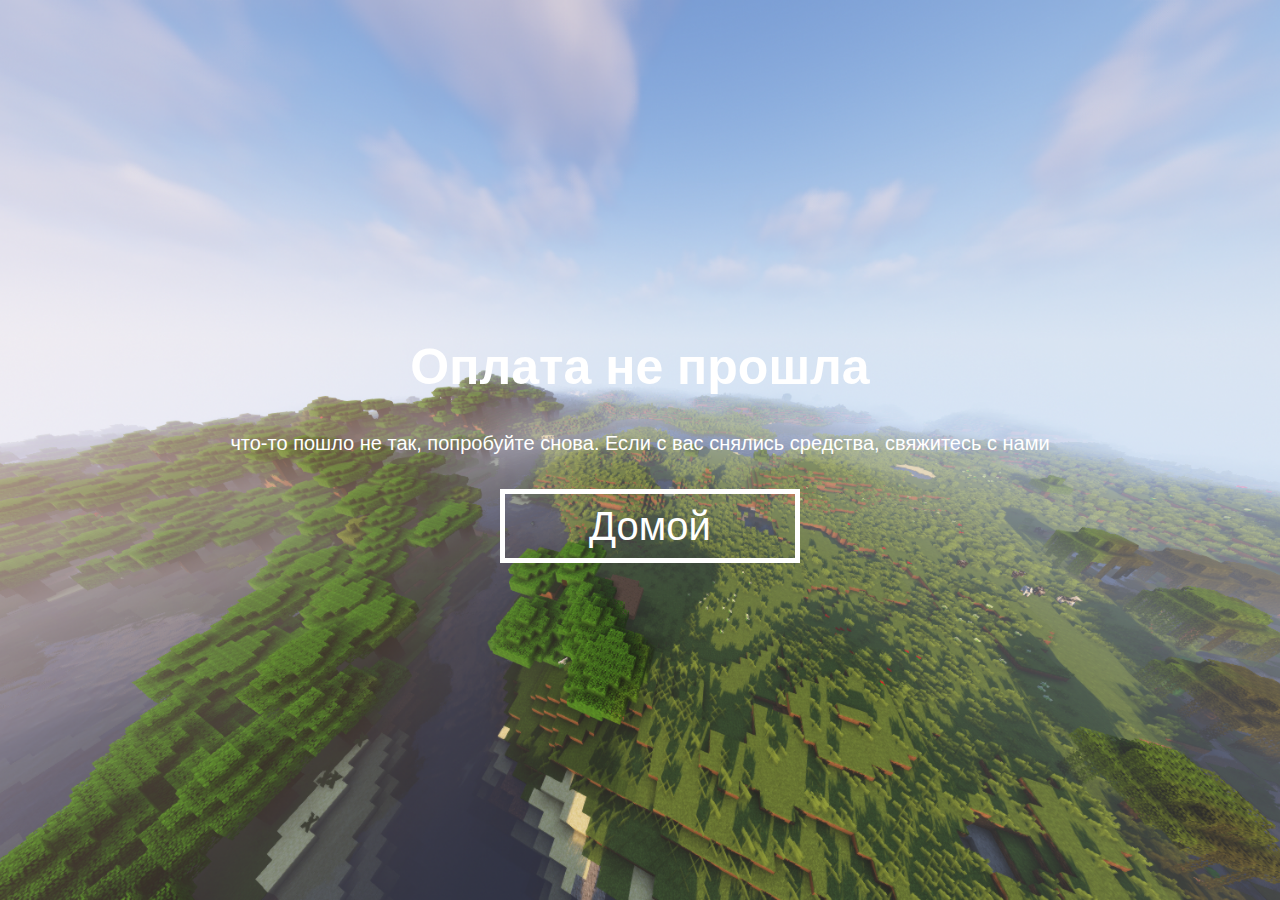
<file: fail.html>
<!DOCTYPE HTML>
<html lang="ru">

<head>
    <meta charset="utf-8">
    <link rel="stylesheet" href="../styles/success.css">
    <link rel="shortcut icon" href="/images/icons/logo.png" type="image/x-icon">
    <title> Project Explorers.Майнкрафт</title>
</head>

<div class="bg">
    <div class="container">

        <h1 class="code">Оплата не прошла</h1>
        <p class="message">что-то пошло не так, попробуйте снова. Если с вас снялись средства, свяжитесь с нами</p>
        <a class="home" href="/">Домой</a>
    </div>
</div>

</html>
</file>
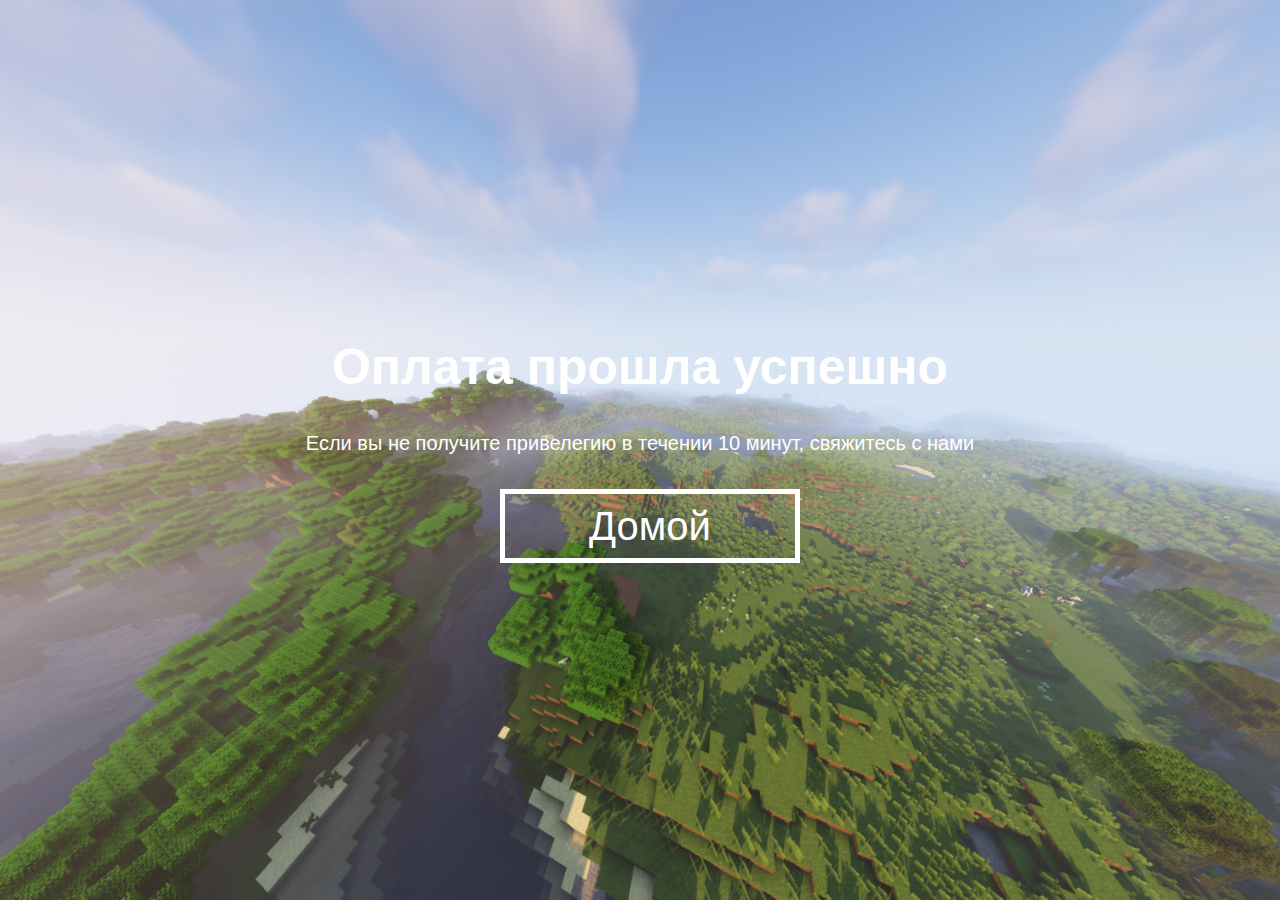
<file: success.html>
<!DOCTYPE HTML>
<html lang="ru">

<head>
    <meta charset="utf-8">
    <link rel="stylesheet" href="../styles/success.css">
    <link rel="shortcut icon" href="/images/icons/logo.png" type="image/x-icon">
    <title> Project Explorers.Майнкрафт</title>
</head>

<div class="bg">
    <div class="container">

        <h1 class="code">Оплата прошла успешно</h1>
        <p class="message">Если вы не получите привелегию в течении 10 минут, свяжитесь с нами</p>
        <a class="home" href="/">Домой</a>
    </div>
</div>

</html>
</file>
<file: styles/success.css>
body {
    margin: 0;
    font-family: 'Lato', sans-serif;
    font-size: 20px;
    color: rgb(5, 5, 5);
    line-height: 1.6;
    text-decoration: none;
}

*,
*:before,
*:after {
    box-sizing: border-box;
}

h1,
h2,
h3,
h4,
h5,
h6 {
    margin: 0;
}

.bg {
    display: flex;
    flex-direction: column;
    justify-content: center;
    width: 100%;
    height: 100vh;
    min-height: 100vh;
    background: url("/images/background/1.png") center no-repeat;
    -webkit-background-size: cover;
    background-size: cover;
}

.container {
    width: 100%;
    max-width: 1000px;
    margin: 0 auto;
    display: flex;
    flex-direction: column;
    justify-content: center;
}

.message {
    text-align: center;
    color: white;
}

.code {
    font-size: 50px;
    text-align: center;
    color: white;
}

.home {
    font-size: 40px;
    position: relative;
    vertical-align: top;
    display: inline-block;
    left: 35%;
    margin: 10px;
    width: 30%;
    text-align: center;
    text-decoration: none;
    color: white;
    border: solid white 5px;
    transition: backdrop-filter ease 0.2s;
}

.home:hover {
    backdrop-filter: blur(10px);
}
</file>
